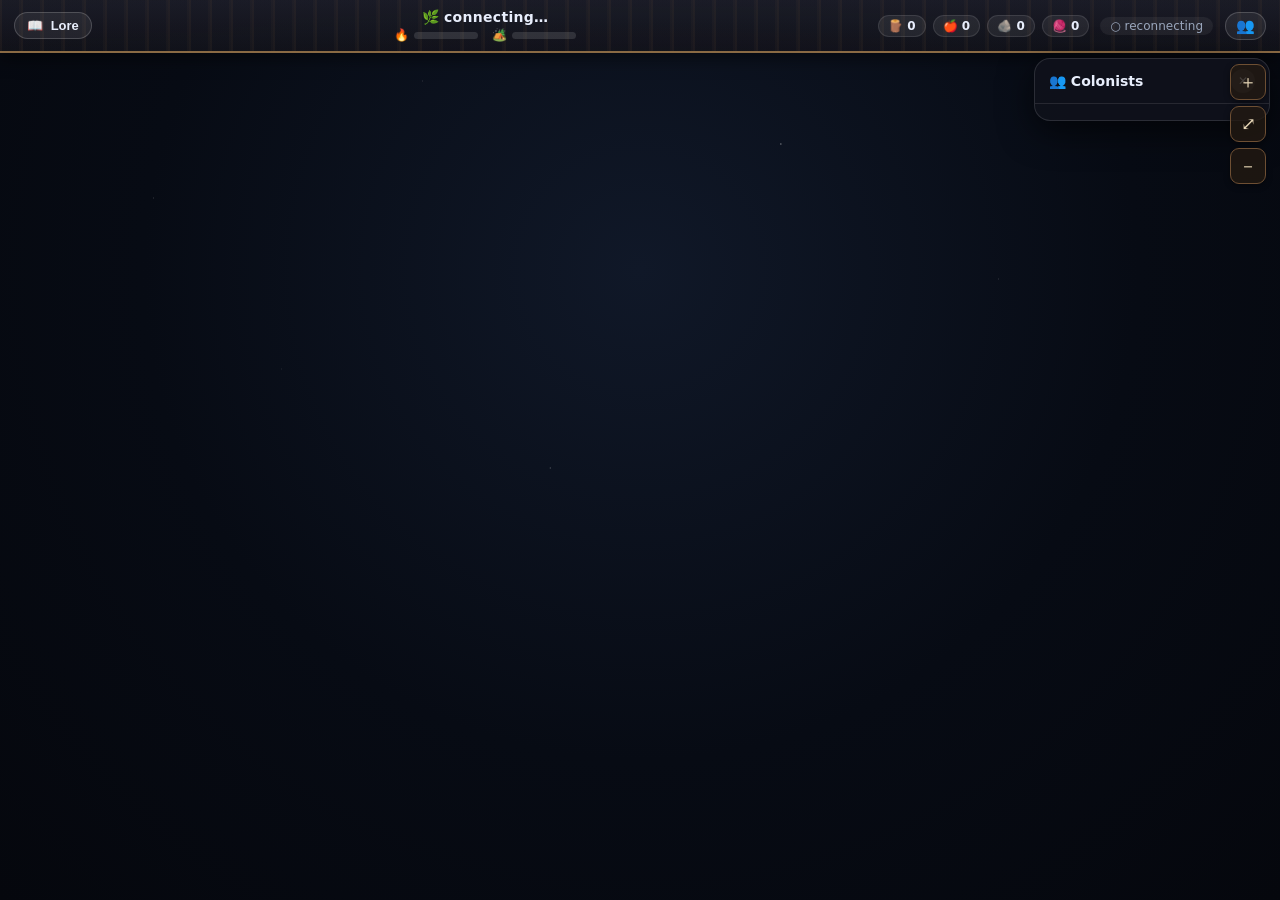
<file: web/index.html>
<!DOCTYPE html>
<html lang="en">
<head>
<meta charset="utf-8">
<meta name="viewport" content="width=device-width, initial-scale=1">
<title>Terrarium — live diorama</title>
<link rel="stylesheet" href="style.css">
</head>
<body>
  <div id="hud">
    <button id="loreBtn" title="Lore archives">📖 <span class="lore-label">Lore</span></button>
    <div id="hudCenter">
      <span id="title">🌿 connecting…</span>
      <div id="gauges">
        <span class="gauge" id="gCampfire" title="Campfire"><b>🔥</b><span class="track"><span class="fill"></span></span></span>
        <span class="gauge" id="gShelter" title="Shelter"><b>🏕️</b><span class="track"><span class="fill"></span></span></span>
      </div>
    </div>
    <div id="stock">
      <span class="chip" id="sWood" title="Wood stockpile">🪵 0</span>
      <span class="chip" id="sFood" title="Food stockpile">🍎 0</span>
      <span class="chip" id="sStone" title="Stone (colony-wide rucksacks)">🪨 0</span>
      <span class="chip" id="sFiber" title="Fiber (colony-wide rucksacks)">🧶 0</span>
      <span id="conn" class="off">○ offline</span>
    </div>
    <button id="rosterBtn" title="Colonist roster">👥</button>
  </div>

  <div id="wrap">
    <div id="stage">
      <canvas id="island" width="1100" height="900"></canvas>
      <div id="sprites"></div>
      <div id="emotes"></div>
      <div id="chat" class="hidden"></div>
      <div id="log"></div>
    </div>
  </div>

  <aside id="dossier" class="panel hidden">
    <div class="panel-head"><b>👤 Dossier</b><button class="close" id="dossierClose" title="Close">✕</button></div>
    <div id="dossierBody"></div>
  </aside>

  <aside id="roster" class="panel">
    <div class="panel-head"><b>👥 Colonists</b><button class="close" id="rosterClose" title="Close">✕</button></div>
    <div id="rosterBody"></div>
  </aside>

  <aside id="lore" class="panel hidden">
    <div class="panel-head"><b>📖 Lore Archives</b><button class="close" id="loreClose" title="Close">✕</button></div>
    <div id="loreTabs">
      <button class="tab active" data-tab="graveyard">🪦 Graves</button>
      <button class="tab" data-tab="monument">🗿 Monolith</button>
      <button class="tab" data-tab="chronicle">📜 Chronicle</button>
      <button class="tab" data-tab="patches">⚙️ Patches</button>
    </div>
    <div id="loreBody"></div>
  </aside>

  <div id="zoomCtl">
    <button id="zoomIn" title="Zoom in">＋</button>
    <button id="zoomReset" title="Reset view">⤢</button>
    <button id="zoomOut" title="Zoom out">－</button>
  </div>

  <script src="sprites.js"></script>
  <script src="atlas.js"></script>
  <script src="objects.js"></script>
  <script src="app.js"></script>
</body>
</html>
</file>
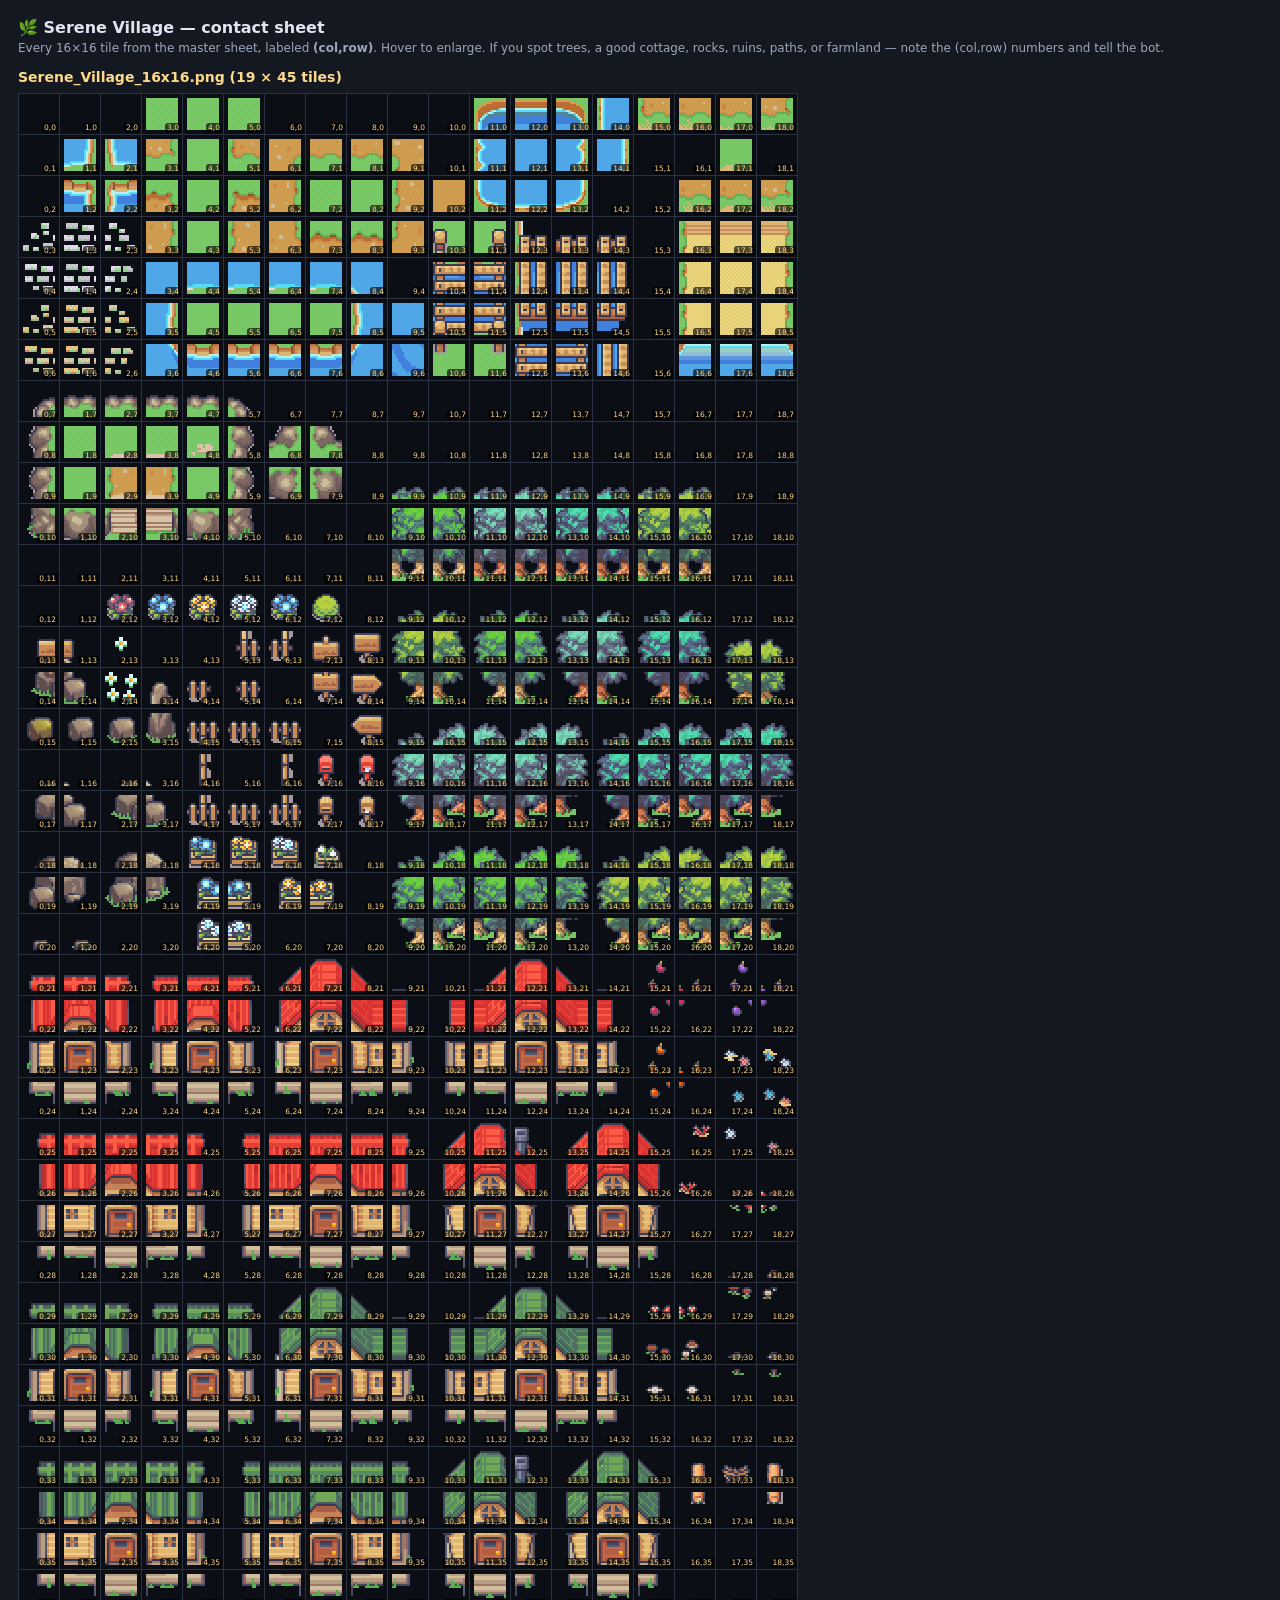
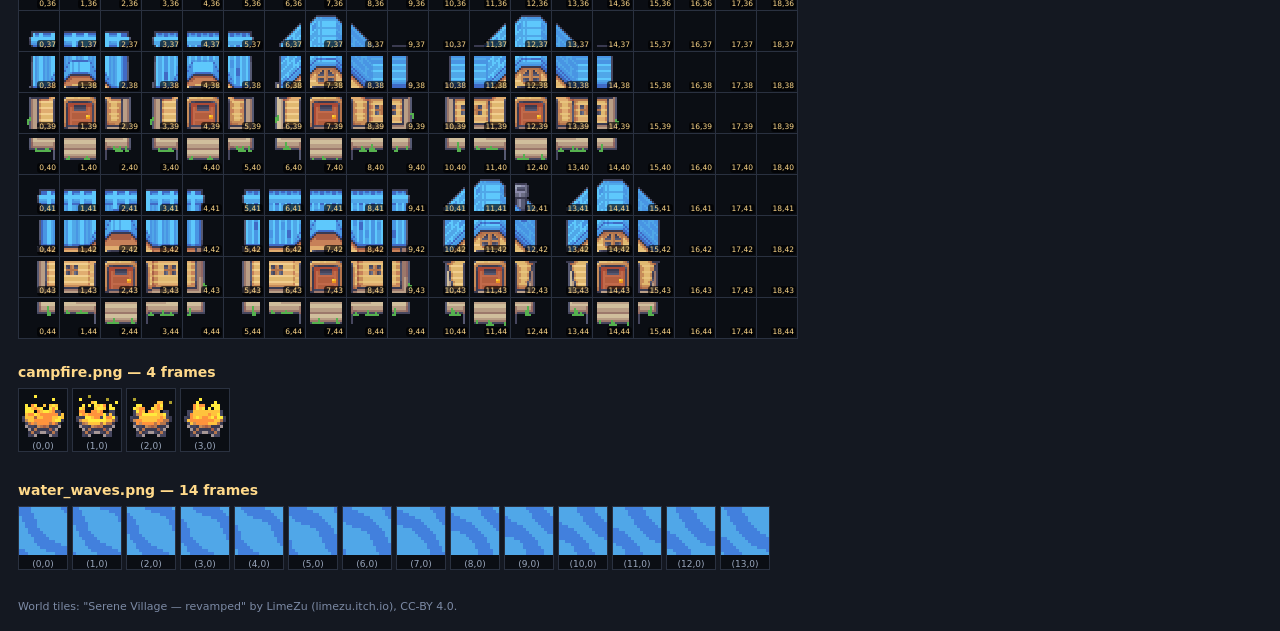
<file: web/atlas.html>
<!DOCTYPE html>
<html lang="en">
<head>
<meta charset="utf-8">
<meta name="viewport" content="width=device-width, initial-scale=1">
<title>Terrarium — Serene Village contact sheet</title>
<style>
  body { background: #141821; color: #dfe6f2; font-family: system-ui, sans-serif; margin: 0; padding: 18px; }
  h1 { font-size: 16px; margin: 0 0 4px; }
  p  { font-size: 12px; color: #9aa7bd; margin: 0 0 14px; }
  .sheet { margin-bottom: 26px; }
  .sheet h2 { font-size: 14px; margin: 0 0 8px; color: #ffd98a; }
  .tile {
    position: relative; display: inline-block; width: 40px; height: 40px;
    image-rendering: pixelated; border: 1px solid #2a3140;
    background: #0b0e14; margin: 0 -1px -1px 0; text-align: center; vertical-align: bottom;
  }
  .tile canvas { width: 32px; height: 32px; margin-top: 4px; image-rendering: pixelated; }
  .tile .lab { position: absolute; right: 1px; bottom: 1px; font-size: 7.5px; color: #ffd98a; background: rgba(0,0,0,.65); padding: 0 2px; border-radius: 3px; line-height: 1.3; }
  .tile:hover { border-color: #ffd98a; z-index: 5; }
  .tile:hover .lab { font-size: 10px; }
  .frame { display: inline-block; margin: 0 4px 4px 0; border: 1px solid #2a3140; background: #0b0e14; }
  .frame canvas { width: 48px; height: 48px; image-rendering: pixelated; }
  .frame .lab { text-align: center; font-size: 9px; color: #9aa7bd; }
  .foot { margin-top: 20px; font-size: 11px; color: #7c8aa5; }
</style>
</head>
<body>
  <h1>🌿 Serene Village — contact sheet</h1>
  <p>Every 16×16 tile from the master sheet, labeled <b>(col,row)</b>. Hover to enlarge.
  If you spot trees, a good cottage, rocks, ruins, paths, or farmland — note the
  (col,row) numbers and tell the bot.</p>

  <div class="sheet">
    <h2>Serene_Village_16x16.png (19 × 45 tiles)</h2>
    <div id="master"></div>
  </div>

  <div class="sheet">
    <h2>campfire.png — 4 frames</h2>
    <div id="campfire"></div>
  </div>

  <div class="sheet">
    <h2>water_waves.png — 14 frames</h2>
    <div id="water"></div>
  </div>

  <div class="foot">World tiles: "Serene Village — revamped" by LimeZu (limezu.itch.io), CC-BY 4.0.</div>

<script>
function drawFrames(el, src, w, h, tile) {
  const img = new Image();
  img.src = src;
  img.onload = () => {
    const cols = w / tile, rows = h / tile;
    for (let r = 0; r < rows; r++) {
      for (let c = 0; c < cols; c++) {
        const cv = document.createElement("canvas");
        cv.width = tile; cv.height = tile;
        cv.getContext("2d").drawImage(img, c * tile, r * tile, tile, tile, 0, 0, tile, tile);
        const f = document.createElement("span");
        f.className = "frame";
        f.appendChild(cv);
        const lab = document.createElement("div");
        lab.className = "lab";
        lab.textContent = `(${c},${r})`;
        f.appendChild(lab);
        el.appendChild(f);
      }
    }
  };
}
function drawSheet(el, src, cols, rows, tile) {
  const img = new Image();
  img.src = src;
  img.onload = () => {
    for (let r = 0; r < rows; r++) {
      for (let c = 0; c < cols; c++) {
        const cv = document.createElement("canvas");
        cv.width = tile; cv.height = tile;
        cv.getContext("2d").drawImage(img, c * tile, r * tile, tile, tile, 0, 0, tile, tile);
        const t = document.createElement("span");
        t.className = "tile";
        t.appendChild(cv);
        const lab = document.createElement("span");
        lab.className = "lab";
        lab.textContent = `${c},${r}`;
        t.appendChild(lab);
        el.appendChild(t);
      }
      el.appendChild(document.createElement("br"));
    }
  };
}
drawSheet(document.getElementById("master"), "assets/Serene_Village_16x16.png", 19, 45, 16);
drawFrames(document.getElementById("campfire"), "assets/campfire.png", 64, 16, 16);
drawFrames(document.getElementById("water"), "assets/water_waves.png", 224, 16, 16);
</script>
</body>
</html>
</file>
<file: web/style.css>
/* Phase 6 Steps 2–4: the floating isometric diorama + interactive HUD. */

* { box-sizing: border-box; margin: 0; padding: 0; }

html, body {
  height: 100%;
  overflow: hidden;
  background: radial-gradient(ellipse at 50% 30%, #101828 0%, #070b14 55%, #05070d 100%);
  font-family: system-ui, -apple-system, "Segoe UI", sans-serif;
}

/* A sprinkle of "stars" behind the island. */
body::before {
  content: "";
  position: fixed;
  inset: 0;
  background-image:
    radial-gradient(1px 1px at 12% 22%, rgba(255,255,255,.6), transparent 60%),
    radial-gradient(1px 1px at 33% 9%, rgba(255,255,255,.5), transparent 60%),
    radial-gradient(2px 2px at 61% 16%, rgba(255,255,255,.45), transparent 60%),
    radial-gradient(1px 1px at 78% 31%, rgba(255,255,255,.55), transparent 60%),
    radial-gradient(1px 1px at 90% 12%, rgba(255,255,255,.4), transparent 60%),
    radial-gradient(1px 1px at 22% 41%, rgba(255,255,255,.35), transparent 60%),
    radial-gradient(1px 1px at 55% 34%, rgba(255,255,255,.3), transparent 60%),
    radial-gradient(2px 2px at 43% 52%, rgba(255,255,255,.25), transparent 60%);
  pointer-events: none;
}

#wrap {
  position: fixed;
  inset: 0;
  display: flex;
  align-items: center;
  justify-content: center;
}

#stage {
  position: relative;
  width: 1100px;
  height: 900px;
  transform-origin: center;
  flex: none;
}

#island {
  position: absolute;
  inset: 0;
  width: 1100px;
  height: 900px;
}

#sprites, #bubbles, #emotes {
  position: absolute;
  inset: 0;
  pointer-events: none;
}

/* ---------------- pawns & creatures ---------------- */

.pawn, .creature {
  position: absolute;
  width: 64px;
  height: 70px;
  margin-left: -32px;   /* center horizontally on the anchor point */
  margin-top: -70px;    /* anchor = the sprite's feet */
  text-align: center;
  z-index: 10;
  animation: pawn-enter .5s ease-out both;
}

.pawn {
  pointer-events: auto;
  cursor: pointer;
  /* 72px sprite + 14px name tag; feet still land on the anchor. */
  height: 86px;
  margin-top: -72px;
}

.creature {
  /* 72x68 sprite canvas + name tag; feet land on the anchor. */
  width: 72px;
  height: 80px;
  margin-left: -36px;
  margin-top: -68px;
}

.pawn.leaving, .creature.leaving { animation: pawn-leave .6s ease-in both; }

@keyframes pawn-enter {
  from { opacity: 0; transform: translateY(10px) scale(.5); }
  to   { opacity: 1; transform: translateY(0) scale(1); }
}
@keyframes pawn-leave {
  to { opacity: 0; transform: translateY(8px) scale(.4); }
}

/* ---------------- standing objects (Stage 12 Part C) ---------------- */
/* DOM y-sorted sprites in the shared #sprites layer. z-index comes from
   Objects.depthZ(anchorY) inline (bounded 4..35, under #log/#chat at 40). */

.obj {
  position: absolute;
  pointer-events: none;
}
.obj .obj-cv {
  display: block;
  image-rendering: pixelated;
  pointer-events: none;
}
.obj.sway {
  transform-origin: 50% 100%;   /* rotate around the sprite's base */
  animation: obj-sway 5.2s ease-in-out infinite alternate;
}
@keyframes obj-sway {
  from { transform: rotate(-1.6deg); }
  to   { transform: rotate(1.6deg); }
}

/* standing pixel-art sprite (canvas, anchored at the feet) */
.pawn .psprite {
  position: absolute;
  left: 50%;
  bottom: 14px;
  width: 48px;
  height: 72px;
  transform: translateX(-50%);
  pointer-events: none;
  image-rendering: pixelated;
}

/* soft contact shadow at the pawn's feet */
.pawn::after {
  content: "";
  position: absolute;
  left: 50%;
  bottom: 14px;
  width: 34px;
  height: 12px;
  transform: translateX(-50%);
  border-radius: 50%;
  background: radial-gradient(rgba(0,0,0,.4), transparent 70%);
  z-index: -1;
}

.pawn .name {
  /* hover name pill: hidden until hovered (or selected) to de-clutter stacked tiles */
  position: absolute;
  left: 50%;
  bottom: -2px;
  transform: translateX(-50%);
  font-size: 10.5px;
  font-weight: 600;
  color: #fff;
  text-shadow: 0 1px 2px #000, 0 0 4px rgba(0,0,0,.8);
  background: rgba(12, 14, 18, .78);
  border: 1px solid rgba(255,255,255,.18);
  border-radius: 9px;
  padding: 1px 7px;
  max-width: 130px;
  white-space: nowrap;
  overflow: hidden;
  text-overflow: ellipsis;
  opacity: 0;
  pointer-events: none;
  transition: opacity .14s ease;
}
.pawn:hover .name, .pawn.selected .name { opacity: 1; }

/* soft contact shadow at the creature's feet (mirrors the pawn shadow) */
.creature::after {
  content: "";
  position: absolute;
  left: 50%;
  bottom: 12px;
  width: 44px;
  height: 14px;
  transform: translateX(-50%);
  border-radius: 50%;
  background: radial-gradient(rgba(0,0,0,.35), transparent 70%);
  z-index: -1;
}

/* selected pawn (click-to-inspect): pulsing ring under their feet */
.pawn.selected::after {
  background: radial-gradient(rgba(255,213,79,.35), transparent 70%);
  animation: ring-pulse 1.6s ease-in-out infinite;
}
@keyframes ring-pulse {
  0%, 100% { box-shadow: 0 0 0 2px rgba(255,213,79,.4), 0 0 12px rgba(255,200,60,.5); }
  50%      { box-shadow: 0 0 0 4px rgba(255,213,79,.6), 0 0 22px rgba(255,200,60,.8); }
}

.pawn .badge {
  position: absolute;
  top: -8px;
  right: 2px;
  font-size: 13px;
  filter: drop-shadow(0 1px 1px rgba(0,0,0,.5));
}

.creature .psprite {
  position: absolute;
  left: 50%;
  bottom: 12px;
  transform: translateX(-50%);
  width: 72px;
  height: 68px;
  pointer-events: none;
  image-rendering: pixelated;
}

.creature .name {
  position: absolute;
  left: 0;
  right: 0;
  bottom: 0;
  font-size: 9.5px;
  color: #fff;
  text-shadow: 0 1px 2px #000;
  white-space: nowrap;
  overflow: hidden;
  text-overflow: ellipsis;
}

/* floating status marks (rest zzz, mental break spiral) */
.pawn .zzz {
  position: absolute;
  top: -16px;
  left: 50%;
  font-size: 16px;
  animation: zzz-float 2.4s ease-in-out infinite;
  filter: drop-shadow(0 1px 1px rgba(0,0,0,.5));
}
@keyframes zzz-float {
  0%   { transform: translate(-50%, 0) scale(.8); opacity: 0; }
  25%  { opacity: 1; }
  100% { transform: translate(-50%, -22px) scale(1.15); opacity: 0; }
}

.pawn .spiral {
  position: absolute;
  top: -20px;
  left: 50%;
  font-size: 20px;
  transform: translateX(-50%);
  animation: spiral-spin 3s linear infinite;
}
@keyframes spiral-spin {
  0%   { transform: translate(-50%, 0) rotate(0deg); }
  100% { transform: translate(-50%, -10px) rotate(360deg); }
}

/* ---------------- bubbles ---------------- */

.bubble {
  position: absolute;
  z-index: 30;
  transform: translate(-50%, -100%);
  font-size: 13px;
  line-height: 1.3;
  padding: 7px 11px;
  max-width: 220px;
  color: #1a1a1a;
  box-shadow: 0 4px 12px rgba(0,0,0,.35);
  pointer-events: none;
}

.bubble.speech {
  background: #fffdf5;
  border: 2px solid #2b2b2b;
  border-radius: 14px;
  font-family: "Comic Sans MS", "Chalkboard SE", cursive, sans-serif;
}
.bubble.speech::after {
  content: "";
  position: absolute;
  bottom: -11px;
  left: 50%;
  transform: translateX(-50%);
  border: 7px solid transparent;
  border-top-color: #2b2b2b;
  border-bottom: none;
}

.bubble.thought {
  background: #e3f2fd;
  border: 2px dashed #78909c;
  border-radius: 45% 55% 50% 50% / 60% 45% 55% 40%;
  font-style: italic;
  color: #37474f;
}

.bubble { animation: bubble-life 8s ease-in-out 4s both; }

@keyframes bubble-life {
  0%   { opacity: 0; transform: translate(-50%, -94%) scale(.6); }
  18%  { opacity: 1; transform: translate(-50%, -100%) scale(1); }
  78%  { opacity: 1; }
  100% { opacity: 0; transform: translate(-50%, -108%) scale(.9); }
}

/* ---------------- emotes ---------------- */

.emote {
  position: absolute;
  z-index: 25;
  font-size: 27px;
  pointer-events: none;
  animation: emote-float 4s ease-out forwards;
}
@keyframes emote-float {
  0%   { opacity: 0; transform: translate(-50%, 4px) scale(.4); }
  18%  { opacity: 1; transform: translate(-50%, -10px) scale(1.15); }
  55%  { opacity: 1; }
  100% { opacity: 0; transform: translate(-50%, -52px) scale(1); }
}

/* ---------------- top HUD bar ---------------- */

#hud {
  position: fixed;
  top: 0;
  left: 0;
  right: 0;
  z-index: 50;
  display: flex;
  align-items: center;
  gap: 12px;
  padding: 9px 14px;
  /* wooden banner: warm plank-grain stripes over a dark slate, amber trim */
  background:
    repeating-linear-gradient(90deg, rgba(130,90,50,.14) 0 2px, rgba(96,64,34,.07) 2px 19px, rgba(130,90,50,.1) 19px 21px),
    linear-gradient(180deg, rgba(22, 26, 40, .95), rgba(12, 15, 26, .88));
  border-bottom: 2px solid #8a6a44;
  box-shadow: 0 5px 18px rgba(0,0,0,.5);
  position: relative;
}

/* Winter frost: icy strip along the banner's bottom trim. */
#hud.frost { border-bottom-color: #9fc2e0; }
#hud.frost::after {
  content: "";
  position: absolute;
  left: 0;
  right: 0;
  bottom: -2px;
  height: 4px;
  background: linear-gradient(90deg,
    rgba(210,230,255,.0), rgba(225,240,255,.5), rgba(210,230,255,.0));
  opacity: .7;
  pointer-events: none;
}

/* Frost rim at the stage's top/bottom edges during winter. */
#stage.frost::before, #stage.frost::after {
  content: "";
  position: absolute;
  left: 0;
  right: 0;
  height: 30px;
  pointer-events: none;
  z-index: 45;
}
#stage.frost::before {
  top: 0;
  background: linear-gradient(180deg, rgba(200,225,255,.26), transparent);
}
#stage.frost::after {
  bottom: 0;
  background: linear-gradient(0deg, rgba(200,225,255,.26), transparent);
}

#loreBtn {
  flex: none;
  border: 1px solid rgba(255,255,255,.18);
  border-radius: 14px;
  background: rgba(255,255,255,.07);
  color: #e8eefc;
  font-size: 13px;
  font-weight: 600;
  padding: 5px 12px;
  cursor: pointer;
  transition: background .15s;
}
#loreBtn:hover { background: rgba(255,255,255,.15); }
#loreBtn .lore-label { margin-left: 4px; }

#rosterBtn {
  flex: none;
  border: 1px solid rgba(255,255,255,.18);
  border-radius: 14px;
  background: rgba(255,255,255,.07);
  color: #e8eefc;
  font-size: 15px;
  padding: 4px 10px;
  cursor: pointer;
  transition: background .15s;
}
#rosterBtn:hover { background: rgba(255,255,255,.15); }
#rosterBtn.active { background: rgba(255,213,79,.18); }

#hudCenter {
  flex: 1;
  min-width: 0;
  display: flex;
  flex-direction: column;
  align-items: center;
  gap: 3px;
}

#title {
  font-size: 14px;
  font-weight: 600;
  color: #e8eefc;
  letter-spacing: .3px;
  white-space: nowrap;
  overflow: hidden;
  text-overflow: ellipsis;
  max-width: 100%;
}

#gauges { display: flex; gap: 14px; }

.gauge {
  display: inline-flex;
  align-items: center;
  gap: 5px;
  font-size: 12px;
  color: #cfd8ea;
}
.gauge b { font-weight: 400; }
.gauge .track {
  position: relative;
  width: 64px;
  height: 7px;
  border-radius: 5px;
  background: rgba(255,255,255,.12);
  overflow: hidden;
}
.gauge .fill {
  position: absolute;
  inset: 0;
  width: 0;
  border-radius: 5px;
  transition: width .6s ease;
}
#gCampfire .fill { background: linear-gradient(90deg, #ef6c00, #ffb300); }
#gShelter  .fill { background: linear-gradient(90deg, #8d6e63, #d7ccc8); }

#stock {
  flex: none;
  display: flex;
  align-items: center;
  gap: 7px;
}

.chip {
  display: inline-flex;
  align-items: center;
  gap: 4px;
  font-size: 12px;
  font-weight: 600;
  color: #e8eefc;
  background: rgba(255,255,255,.07);
  border: 1px solid rgba(255,255,255,.1);
  border-radius: 12px;
  padding: 3px 9px;
}

#conn {
  font-size: 12px;
  font-weight: 500;
  padding: 2px 10px;
  border-radius: 12px;
  color: #9aa7bd;
  background: rgba(255,255,255,.06);
  margin-left: 4px;
}
#conn.live { color: #7dd87d; background: rgba(125,216,125,.12); }

/* ---------------- bottom narrative log ---------------- */

#log {
  position: absolute;
  left: 16px;
  bottom: 14px;
  width: 430px;
  max-width: calc(100% - 32px);
  /* parchment-dark glass card */
  background:
    radial-gradient(120% 90% at 20% 0%, rgba(255,224,178,.06), transparent 60%),
    linear-gradient(180deg, rgba(30, 26, 20, .9), rgba(18, 15, 12, .88));
  border: 1px solid rgba(255,215,160,.2);
  border-radius: 14px;
  padding: 8px 12px;
  box-shadow: 0 8px 24px rgba(0,0,0,.55), inset 0 1px 0 rgba(255,235,200,.08);
  z-index: 40;
}
#log:empty { display: none; }

/* ---------------- corner chat box (pawn dialogue) ---------------- */

#chat {
  position: absolute;
  right: 16px;
  bottom: 14px;
  width: 330px;
  max-width: calc(100% - 32px);
  /* cool night-glass card to contrast the parchment log */
  background:
    radial-gradient(120% 90% at 20% 0%, rgba(150,200,255,.07), transparent 60%),
    linear-gradient(180deg, rgba(24, 28, 42, .92), rgba(13, 16, 26, .9));
  border: 1px solid rgba(165,195,255,.22);
  border-radius: 14px;
  padding: 8px 10px;
  box-shadow: 0 8px 24px rgba(0,0,0,.55), inset 0 1px 0 rgba(185,215,255,.08);
  z-index: 40;
  display: flex;
  flex-direction: column;
  gap: 6px;
}
#chat.hidden { display: none; }

.chat-row {
  display: flex;
  align-items: baseline;
  gap: 8px;
  font-size: 12px;
  line-height: 1.35;
  color: #e6ecf8;
  padding: 5px 10px;
  border-radius: 10px;
  background: rgba(255,255,255,.05);
  border: 1px solid rgba(255,255,255,.07);
  animation: log-in .4s ease-out both;
}
/* private thoughts read quieter than spoken lines */
.chat-row.thought { opacity: .85; }
.chat-row.thought .chat-text { font-style: italic; color: #a9b6d6; }

.chat-name {
  flex: none;
  font-weight: 700;
  font-size: 11px;
  letter-spacing: .3px;
  text-shadow: 0 1px 2px rgba(0,0,0,.7);
}
.chat-text { min-width: 0; }

.log-row {
  display: flex;
  gap: 8px;
  align-items: flex-start;
  font-size: 11.5px;
  line-height: 1.35;
  color: #dbe4f5;
  padding: 2px 0;
  animation: log-in .4s ease-out both;
}
.log-row + .log-row { border-top: 1px solid rgba(255,255,255,.06); }

/* AI-Director narrative beats stand out from dry action lines. */
.log-row.narrative {
  background: rgba(255,214,150,.1);
  border-left: 3px solid #e8b96a;
  border-radius: 7px;
  padding: 4px 8px;
  margin: 3px 0;
}
.log-row.narrative + .log-row.narrative { border-top: none; }
.log-row.narrative .log-text {
  font-style: italic;
  color: #ffe6bd;
}
.log-row.narrative .log-emoji { color: #ffd98a; }

@keyframes log-in {
  from { opacity: 0; transform: translateY(6px); }
  to   { opacity: 1; transform: translateY(0); }
}
.log-emoji { flex: none; width: 18px; text-align: center; }
.log-text { min-width: 0; }

/* ---------------- side panels (dossier + lore) ---------------- */

.panel {
  position: fixed;
  right: 14px;
  top: 64px;
  width: 320px;
  max-height: calc(100vh - 84px);
  background: rgba(12, 17, 32, .94);
  border: 1px solid rgba(255,255,255,.14);
  border-radius: 16px;
  box-shadow: 0 10px 34px rgba(0,0,0,.6);
  color: #e8eefc;
  z-index: 60;
  display: flex;
  flex-direction: column;
  overflow: hidden;
}
.panel.hidden { display: none; }

.panel-head {
  display: flex;
  align-items: center;
  justify-content: space-between;
  padding: 10px 14px;
  border-bottom: 1px solid rgba(255,255,255,.1);
  font-size: 14px;
}
.close {
  border: none;
  background: rgba(255,255,255,.1);
  color: #cfd8ea;
  width: 24px;
  height: 24px;
  border-radius: 50%;
  cursor: pointer;
  font-size: 12px;
  line-height: 1;
}
.close:hover { background: rgba(255,255,255,.22); }

#dossierBody, #loreBody {
  padding: 12px 14px;
  overflow-y: auto;
  font-size: 12.5px;
}

/* ---- colonist roster drawer ---- */

#roster {
  width: 236px;
  right: 10px;
  top: 58px;
  max-height: calc(100vh - 74px);
  background: rgba(16, 18, 28, .92);
  border: 1px solid rgba(255,255,255,.12);
}
#rosterBody {
  overflow-y: auto;
  padding: 8px;
  display: flex;
  flex-direction: column;
  gap: 6px;
}

.r-card {
  display: flex;
  align-items: center;
  gap: 8px;
  padding: 6px 8px;
  border-radius: 10px;
  background: rgba(255,255,255,.05);
  border: 1px solid rgba(255,255,255,.08);
  cursor: pointer;
  transition: background .12s, border-color .12s;
}
.r-card:hover { background: rgba(255,255,255,.1); }
.r-card.sel {
  background: rgba(255,213,79,.12);
  border-color: rgba(255,213,79,.5);
}
.r-card.bad { border-color: rgba(255,120,120,.35); }

.r-port {
  flex: none;
  width: 26px;
  height: 39px;
  image-rendering: pixelated;
  filter: drop-shadow(0 2px 2px rgba(0,0,0,.5));
}

.r-info { min-width: 0; flex: 1; }
.r-name {
  font-size: 11.5px;
  font-weight: 700;
  color: #f0f4ff;
  white-space: nowrap;
  overflow: hidden;
  text-overflow: ellipsis;
}
.r-bar {
  height: 3.5px;
  border-radius: 3px;
  background: rgba(255,255,255,.1);
  margin-top: 3px;
  overflow: hidden;
}
.r-bar i {
  display: block;
  height: 100%;
  border-radius: 3px;
  width: 0;
  transition: width .5s ease;
}
.r-bar i.r-hp { background: linear-gradient(90deg, #4caf50, #81c784); }
.r-bar i.r-en { background: linear-gradient(90deg, #f9a825, #ffd54f); }
.r-act {
  margin-top: 3px;
  font-size: 10px;
  color: #b9c4d8;
  white-space: nowrap;
  overflow: hidden;
  text-overflow: ellipsis;
}

/* ---- dossier ---- */

.dossier-head { text-align: center; margin-bottom: 10px; }
.dossier-head .big { font-size: 15px; font-weight: 700; }
.dossier-head .sub { font-size: 11.5px; color: #9aa7bd; margin-top: 2px; }
.dossier-head .status {
  display: inline-block;
  margin-top: 5px;
  font-size: 10.5px;
  font-weight: 700;
  text-transform: uppercase;
  letter-spacing: .6px;
  padding: 2px 8px;
  border-radius: 9px;
  background: rgba(125,216,125,.14);
  color: #7dd87d;
}
.dossier-head .status.bad {
  background: rgba(255,120,120,.14);
  color: #ff8b8b;
}

.vital { margin-bottom: 6px; }
.vital .vlabel {
  display: flex;
  justify-content: space-between;
  font-size: 11px;
  color: #b9c4d8;
  margin-bottom: 2px;
}
.vital .track {
  height: 8px;
  border-radius: 5px;
  background: rgba(255,255,255,.1);
  overflow: hidden;
}
.vital .fill {
  display: block;
  height: 100%;
  border-radius: 5px;
  transition: width .5s ease;
}
.vital .fill.ok { background: linear-gradient(90deg, #43a047, #7dd87d); }
.vital .fill.warn { background: linear-gradient(90deg, #f57f17, #ffca28); }
.vital .fill.bad { background: linear-gradient(90deg, #c62828, #ff7043); }

.dossier-block { margin-top: 10px; }
.dossier-block .h {
  font-size: 10.5px;
  font-weight: 700;
  text-transform: uppercase;
  letter-spacing: .7px;
  color: #8fa0bd;
  margin-bottom: 4px;
}

/* ---- camera zoom controls ---- */
#zoomCtl {
  position: fixed;
  right: 14px;
  top: 64px;
  display: flex;
  flex-direction: column;
  gap: 6px;
  z-index: 60;
}
#zoomCtl button {
  width: 36px;
  height: 36px;
  font-size: 18px;
  line-height: 1;
  border: 1px solid #6e4f33;
  background: rgba(34,26,18,.8);
  color: #e9d8b8;
  border-radius: 9px;
  cursor: pointer;
  box-shadow: 0 2px 6px rgba(0,0,0,.4);
}
#zoomCtl button:hover { background: #3b2a1c; color: #fff; }
}
.kv { display: flex; gap: 6px; flex-wrap: wrap; }
.kv span {
  background: rgba(255,255,255,.07);
  border: 1px solid rgba(255,255,255,.08);
  border-radius: 9px;
  padding: 2px 8px;
  font-size: 11.5px;
}
.rel-row {
  display: flex;
  justify-content: space-between;
  font-size: 11.5px;
  padding: 2px 0;
  border-bottom: 1px dotted rgba(255,255,255,.08);
}
.rel-row b { color: #8fd48f; }
.rel-row b.neg { color: #ff8b8b; }
.goal {
  background: rgba(255,213,79,.12);
  border: 1px solid rgba(255,213,79,.35);
  border-radius: 10px;
  padding: 6px 9px;
  font-size: 11.5px;
  color: #ffe082;
}
.goal .gbar { margin-top: 5px; height: 5px; border-radius: 3px; background: rgba(255,255,255,.15); overflow: hidden; }
.goal .gbar i { display: block; height: 100%; background: #ffd54f; }

/* ---- lore ---- */

#loreTabs {
  display: flex;
  gap: 4px;
  padding: 8px 12px 0;
  border-bottom: 1px solid rgba(255,255,255,.1);
}
.tab {
  border: 1px solid transparent;
  border-bottom: none;
  border-radius: 10px 10px 0 0;
  background: transparent;
  color: #9aa7bd;
  font-size: 11.5px;
  font-weight: 600;
  padding: 5px 10px;
  cursor: pointer;
}
.tab:hover { color: #e8eefc; }
.tab.active {
  background: rgba(255,255,255,.08);
  border-color: rgba(255,255,255,.14);
  color: #e8eefc;
}

.lore-item {
  padding: 8px 0;
  border-bottom: 1px solid rgba(255,255,255,.08);
}
.lore-item .lore-title { font-weight: 700; font-size: 12.5px; }
.lore-item .lore-title .tick { color: #7c8aa5; font-weight: 500; font-size: 10.5px; }
.lore-item .lore-sub { font-size: 11px; color: #9aa7bd; margin-top: 1px; }
.lore-item .lore-text { font-size: 11.5px; color: #cfd8ea; margin-top: 3px; font-style: italic; }
.lore-empty { color: #7c8aa5; font-size: 12px; text-align: center; padding: 18px 0; }
.lore-headline {
  font-size: 12.5px;
  font-weight: 700;
  margin-bottom: 4px;
}
.lore-meta { font-size: 11px; color: #9aa7bd; margin-bottom: 8px; }

#loreBody { flex: 1; }
</file>
